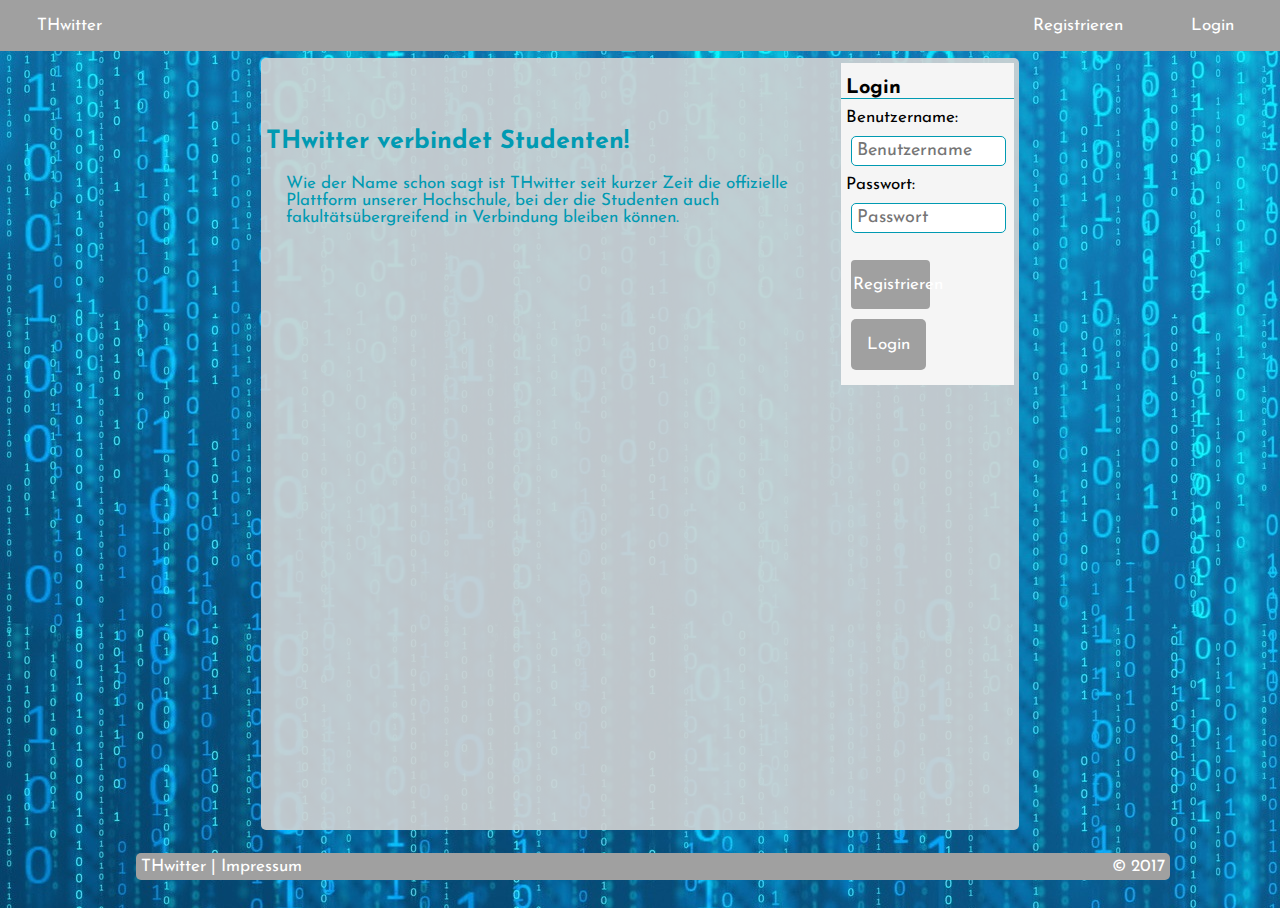
<file: index.html>
<!DOCTYPE html>
<html>
  <head>
	<meta name="viewport" content="width=device-width, initial-scale=1.0">
	<meta charset="UTF-8">
	<title>THwitter</title>
	<link href="https://fonts.googleapis.com/css?family=Josefin+Sans" rel="stylesheet"> 
	<link rel="stylesheet" type="text/css" href="css/style.css">
	<link rel="stylesheet" type="text/css" href="css/index.css">
	<link rel="stylesheet" type="text/css" href="css/scheme.css">
	<script type='text/javascript' language='javascript' src="js/login.js"></script>
  </head>
  <body>
	<nav>
		<ul>
			<li class="left">
				<a href="index.html">THwitter</a>
			</li>
			<li class="right">
				<a href="login.html">Login</a>
			</li>
			<li class="right">
				<a href="register.html">Registrieren</a>
			</li>
		</ul>
	</nav>
	<main>
		<aside>	
		  <section id="login" class="bg">
		    <h3>Login</h3> 
			
			<!-- action und method später ändern -->
		    <form name="loginForm" action="home.html" onsubmit="return valid()" method="GET">
			  Benutzername:<br>
			  <input class="text" type="Text" name="user" placeholder="Benutzername">
			  Passwort:<br>
			  <input class="text" type="Password" name="pass" placeholder="Passwort">
			  <br>
			  <a class="button urlbutton" href="register.html">Registrieren</a>
			  <input class="button" type="Submit" value="Login">
		    </form>
		  </section>
		</aside>
		<section id="promo">
		  <h2>THwitter verbindet Studenten!</h2>
		  <article>
			<p>
				Wie der Name schon sagt ist THwitter seit kurzer Zeit die offizielle Plattform unserer Hochschule,
				bei der die Studenten auch fakultätsübergreifend in Verbindung bleiben können.
			</p>
		  </article>
		</section>
	</main>
	<footer>
		<span class="left">THwitter | <a href="#">Impressum</a></span>
		<span class="right">&copy; 2017</span>
	</footer>
  </body>
</html>
</file>
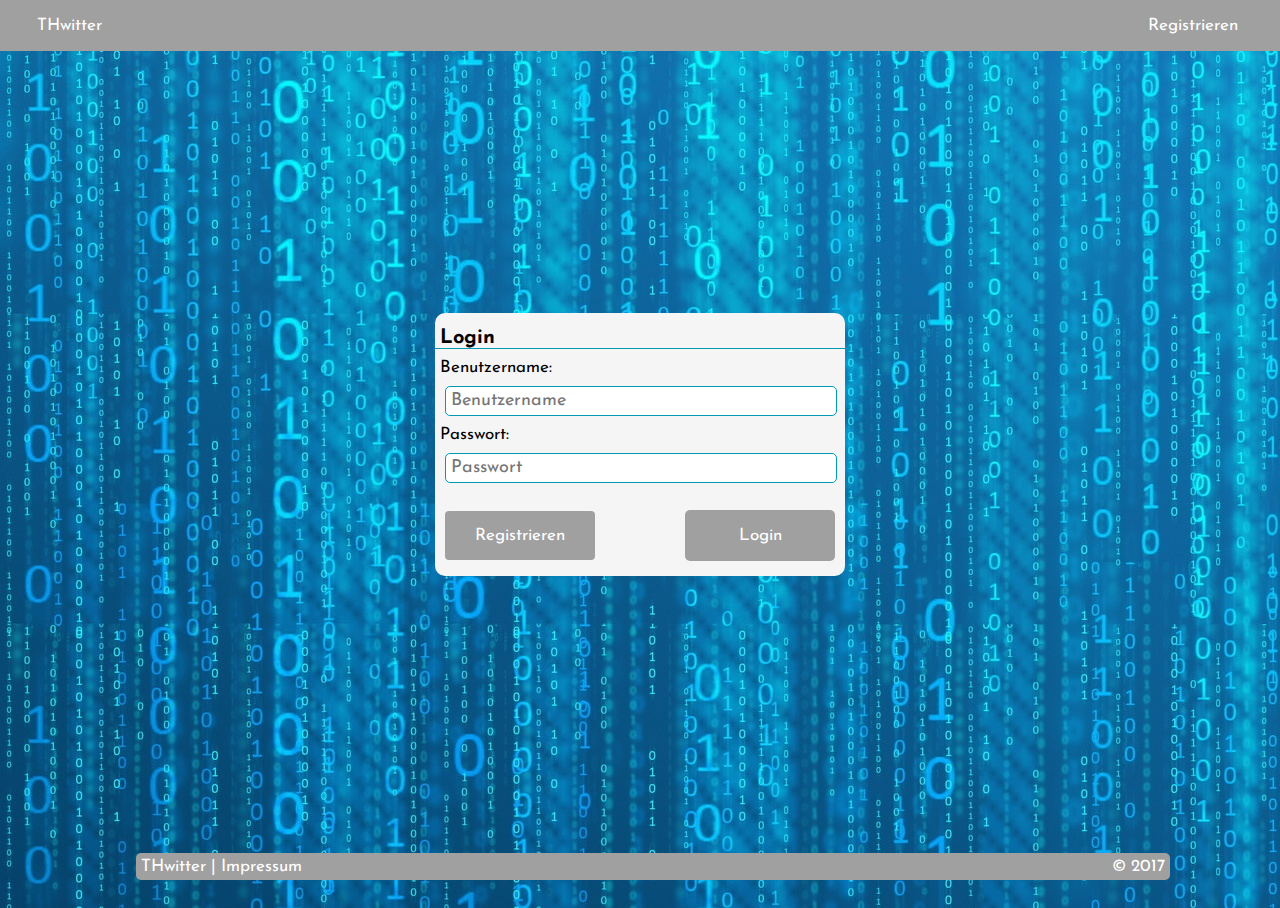
<file: login.html>
<!DOCTYPE html>
<html>
  <head>
	<meta name="viewport" content="width=device-width, initial-scale=1.0">
	<meta charset="UTF-8">
	<title>THwitter - Login</title>
	<link href="https://fonts.googleapis.com/css?family=Josefin+Sans" rel="stylesheet"> 
	<link rel="stylesheet" type="text/css" href="css/style.css">
	<link rel="stylesheet" type="text/css" href="css/login.css">
	<link rel="stylesheet" type="text/css" href="css/scheme.css">
	<script type='text/javascript' language='javascript' src="js/login.js"></script>
  </head>
  <body>
	<nav>
		<ul>
			<li class="left">
				<a href="index.html">THwitter</a>
			</li>
			<li class="right">
				<a href="register.html">Registrieren</a>
			</li>
		</ul>
	</nav>
	<main>
	  <section id="login" class="bg">
		<h3>Login</h3>
		<!-- action und method später ändern -->
		<form name="loginForm" action="home.html" onsubmit="return valid()" method="GET">
			Benutzername:<br>
			<input class="text" type="Text" name="user" placeholder="Benutzername">
			Passwort:<br>
			<input class="text" type="Password" name="pass" placeholder="Passwort">
			<br>
			<a class="button urlbutton" href="register.html">Registrieren</a>
			<input class="button" type="Submit" value="Login">
		</form>
	  </section>
	</main>
	<footer>
		<span class="left">THwitter | <a href="#">Impressum</a></span>
		<span class="right">&copy; 2017</span>
	</footer>
  </body>
</html>
</file>
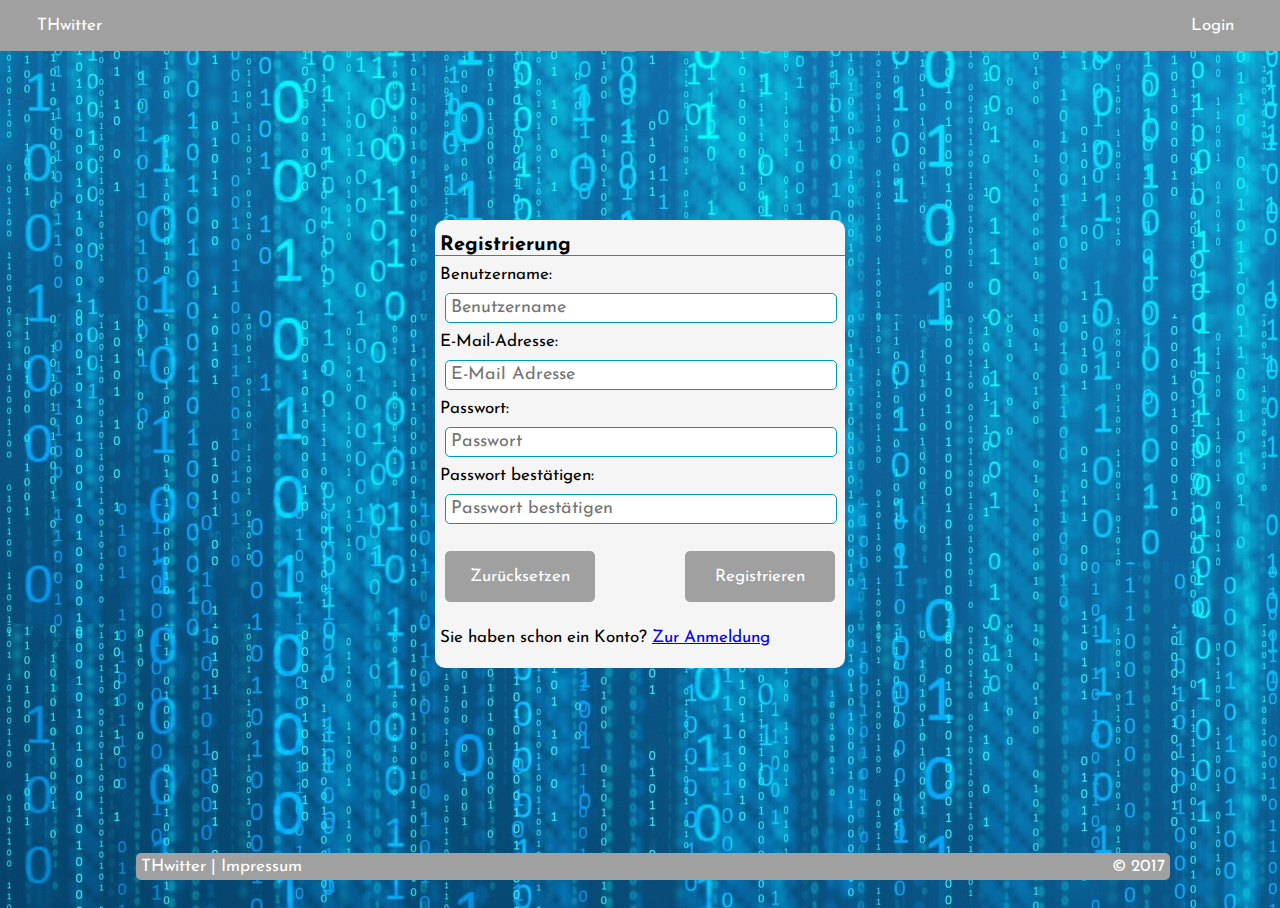
<file: register.html>
<!DOCTYPE html>
<html>
  <head>
	<meta name="viewport" content="width=device-width, initial-scale=1.0">
	<meta charset="UTF-8">
	<title>THwitter - Registrierung</title>
	<link href="https://fonts.googleapis.com/css?family=Josefin+Sans" rel="stylesheet"> 
	<link rel="stylesheet" type="text/css" href="css/style.css">
	<link rel="stylesheet" type="text/css" href="css/register.css">
	<link rel="stylesheet" type="text/css" href="css/scheme.css">
	<script type='text/javascript' language='javascript' src="js/register.js"></script>
  </head>
  <body>
	<nav>
		<ul>
			<li class="left">
				<a href="index.html">THwitter</a>
			</li>
			<li class="right">
				<a href="login.html">Login</a>
			</li>
		</ul>
	</nav>
	<main>	
	  <section id="register" class="bg">
		<h3>Registrierung</h3>	
		
		<!-- action und method später ändern-->
		<form name="registerForm" action="home.html" onsubmit="return valid()" method="GET">
			Benutzername:<br>
			<input class="text" type="Text" name="user" placeholder="Benutzername">
			E-Mail-Adresse:<br>
			<input class="text" type="Text" name="mail" placeholder="E-Mail Adresse">
			Passwort:<br>
			<input class="text" type="Password" name="pass" placeholder="Passwort">
			Passwort bestätigen:<br>
			<input class="text" type="Password" name="pass_confirm" placeholder="Passwort bestätigen">
			<br>
			<input class="button" type="Reset" value="Zurücksetzen">
			<input class="button" type="Submit" value="Registrieren">
		</form>
		<p>
			Sie haben schon ein Konto? <a href="login.html">Zur Anmeldung</a>
		</p>
	  </section>
	</main>
	<footer>
		<span class="left">THwitter | <a href="#">Impressum</a></span>
		<span class="right">&copy; 2017</span>
	</footer>
  </body>
</html>
</file>
<file: css/style.css>
* {
	font-family: Josefin Sans;
	font-size: 17px;
}

html, body {
	height: 100%;
	
	overflow: hidden;
}

/* main */
main {
	display: flex;
	flex-flow: row wrap;
	
	height: calc(100% - 128px);
	
	overflow-x: hidden;
	overflow-y: auto;
	
	margin-top: 50px;
	
	border-radius: 5px;
}

/* navigation */
nav {
	position: absolute;
	top: 0px;
	left: -5px;
	
	width: calc(100% + 5px);
}

nav ul {
	margin: 0;
	padding: 0px 10px;
	
	overflow: hidden;
	
	list-style-type: none;
}

nav ul li {
	display: block;
	min-width: 50px;
	
	margin: 5px;
	padding: 10px 2%;
	
	border: 2px solid white;
	
	text-align: center;
}

nav ul li:hover {	
	border-radius: 5px;
	
	cursor: pointer;
}

nav ul li a {
	text-decoration: none;
}

/* footer */
footer {
	position: absolute;
	bottom: 20px;
	width: 80%;
	
	margin: 0px 10%;
	padding: 5px;
	
	border-radius: 5px;
}

footer a {
	cursor: pointer;
	text-decoration: none;
}

/* Global */
.left {
	float: left;
}

.right {
	float: right;
}

.button {
	display: inline-block;
	width: calc(40% - 10px);
	height: 3em;
	min-width: 75px;
		
	margin: 0px 0px 10px 5px;
	
	border: none;
	border-radius: 5px;
	
	text-align: center;
	cursor: pointer;
}

.urlbutton {
	width: calc(40% - 14px);
	height: calc(3em - 6px);
	
	border: 2px solid white;
	border-radius: 4px;
	
	font-size: 17px;
	line-height: calc(3em - 6px);
	text-decoration: none;
}

.button:hover, .button:active {
	border: 2px solid white;
}

.text {
	display: block;
	width: calc(100% - 20px);
	
	margin: 10px 0px 10px 5px;
	padding: 5px;
	
	border: 1px solid white;
	border-radius: 5px;
	
	font-size: 18px;
}

h3 {
	width: calc(100% + 5px);
	
	font-size: 20px;
	
	margin: 10px 0px 10px -5px;
	padding-left: 5px;
	
	border-bottom: 1px solid white;
}

#error {
	margin-bottom: 15px;
}
</file>
<file: css/index.css>
main {
	margin-top: 50px;
	
	border-radius: 5px;
	
	background-color: rgba(211,211,211, 0.9);
}

/* Login Box */
aside {
	width: 30%;
	
	padding: 5px;
}

#login {
	padding: 5px;
}

.button {
	width: calc(40% - 10px);
}

.urlbutton {
	width: calc(40% - 14px);
	
	margin-right: 20%;
}

/* Promo Box */
#promo {
	width: 70%;
	min-height: 200px;
	
	padding: 5px;
	padding-top: 50px;
	
	font-size: 20px
}

#promo article {
	padding-left: 20px;
}

#promo h2 {
	font-size: 25px;
}

/* Größenspezifisch: */
/* Kleines Display (Elemente untereinander) */
main > * {
	flex: 1 100%;
}

/* Mittleres Display (Elemente nebeneinander, kleiner Seitenabstand) */
@media all and (min-width: 768px) {
	#promo {
		flex: 1 auto;
	}
	aside {
		flex: 5 0px;
		order: 2;
	}
}

/* Großes Display (Elemente nebeneinander, großer Seitenabstand) */
@media all and (min-width: 900px) {
	main {
		width: 60%;
		
		margin-left: 20%;
		margin-right: 20%;
	}
}
</file>
<file: css/scheme.css>
/* Page Definitions */
body {
	background-color: white;
	
	background-image: url('../img/background.jpg');
}

/* Navigation */
nav {
	background-color: #A0A0A0;
}

nav ul li {
	border-color: #A0A0A0;
}

nav ul li a {
	color: white;
}

nav ul li:hover, nav ul li:active {
	background-color: #F5F5F5;
	
	border-color: #009AB2;
}

nav ul li:hover a, nav ul li:active a {
	color: #009AB2;
}

/* Fußzeile */
footer {
	color: white;
	background-color: #A0A0A0;
}

footer a {
	color: white;
}

/* Global */
.bg {
	background-color: #F5F5F5
}


.text {
	border-color: #009AB2;
}

.button {
	color: white;
	background-color: #A0A0A0;
}

.urlbutton {
	border-color: #A0A0A0;
}

.button:hover, .button:active {
	color: #009AB2;
	background-color: #F5F5F5;
	
	border-color: #009AB2;
}

#error {
	color: red;
}

/* Index */
aside h3 {
	border-color: #009AB2;
}

#promo {
	color: #009AB2;
}

/* Login */
#login h3 {
	border-color: #009AB2;
}

/* Register */
#register h3 {
	border-color: #009AB2;
}

/* Home */
.postinfo {
	border-color: #009AB2;
}
</file>
<file: css/login.css>
#login {
	flex: 1 100%;
	max-width: 400px;
	
	margin: auto;
	padding: 5px;
	
	border-radius: 10px;
}

.urlbutton {
	margin-right: 20%;
}
</file>
<file: css/register.css>
#register {
	flex: 1 100%;
	max-width: 400px;
	
	margin: auto;
	padding: 5px;
	
	border-radius: 10px;
}

input[type=reset] {
	margin-right: 20%;
}
</file>
